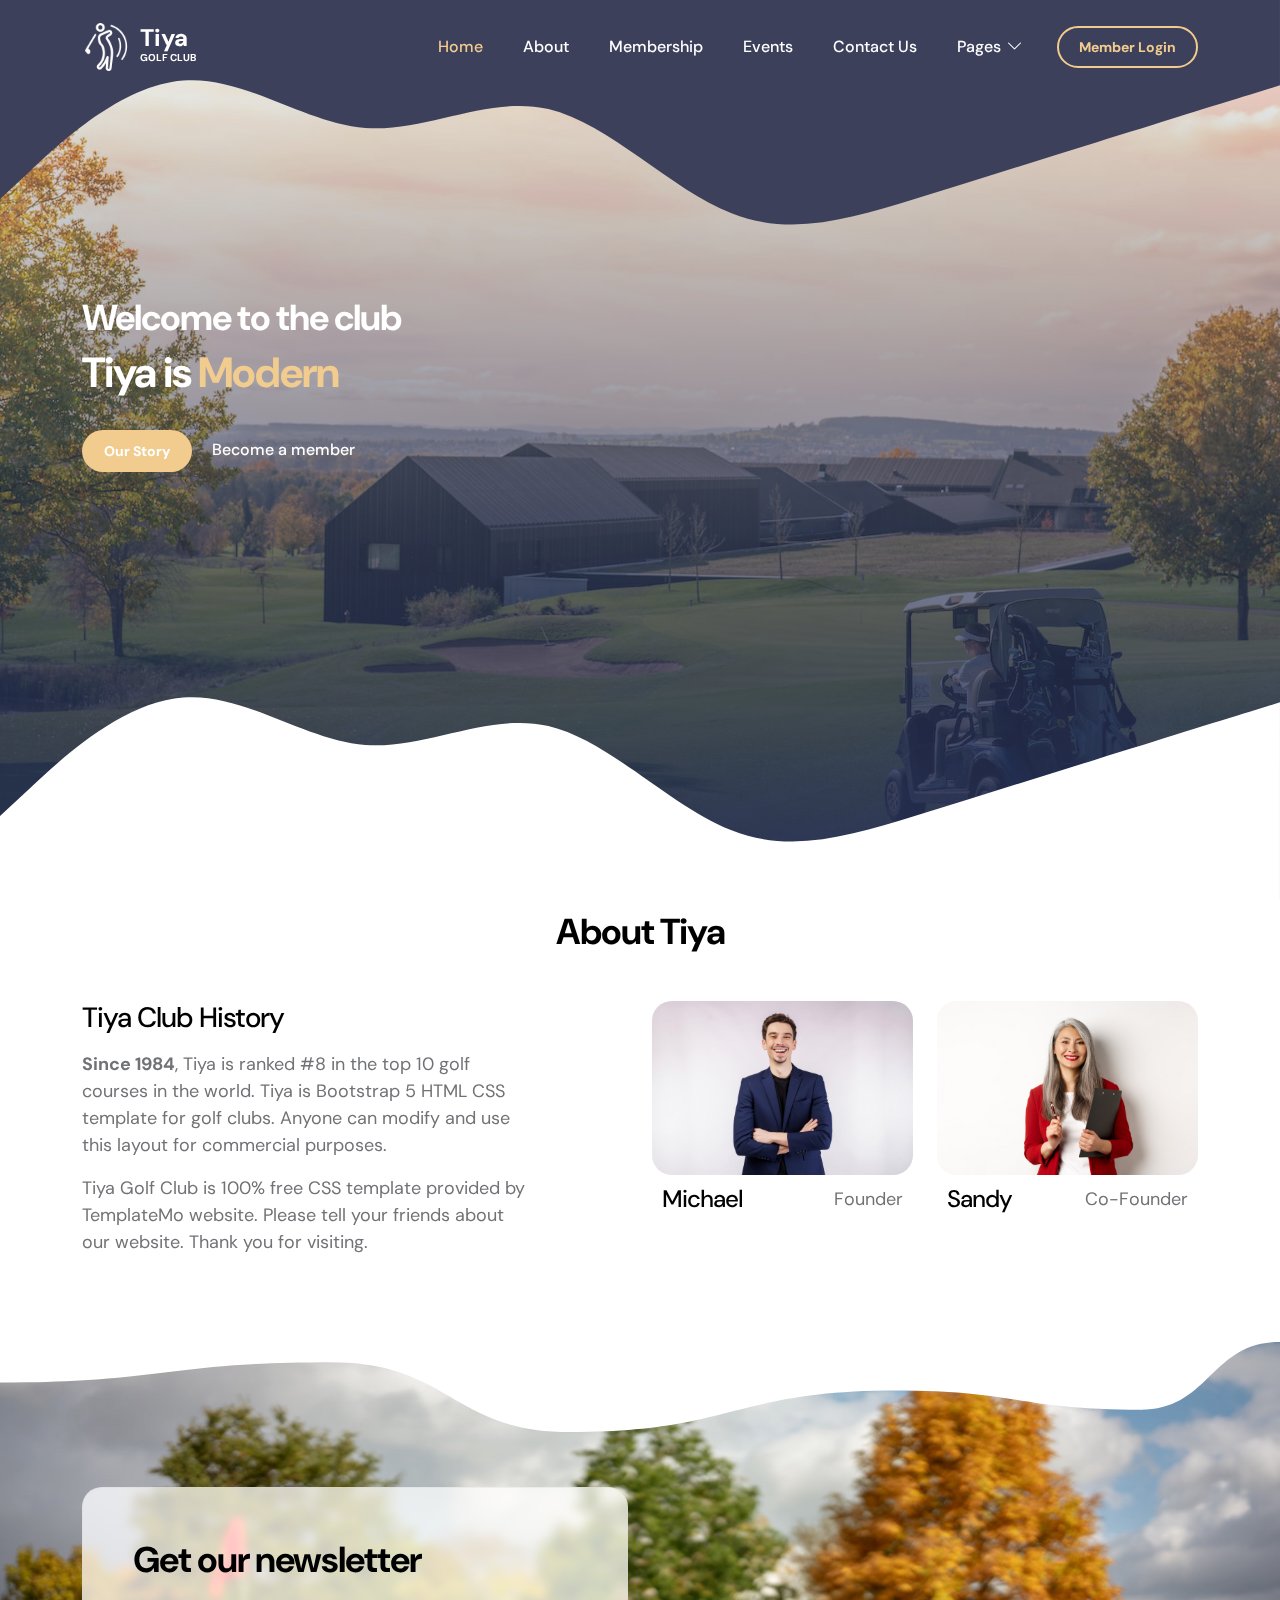
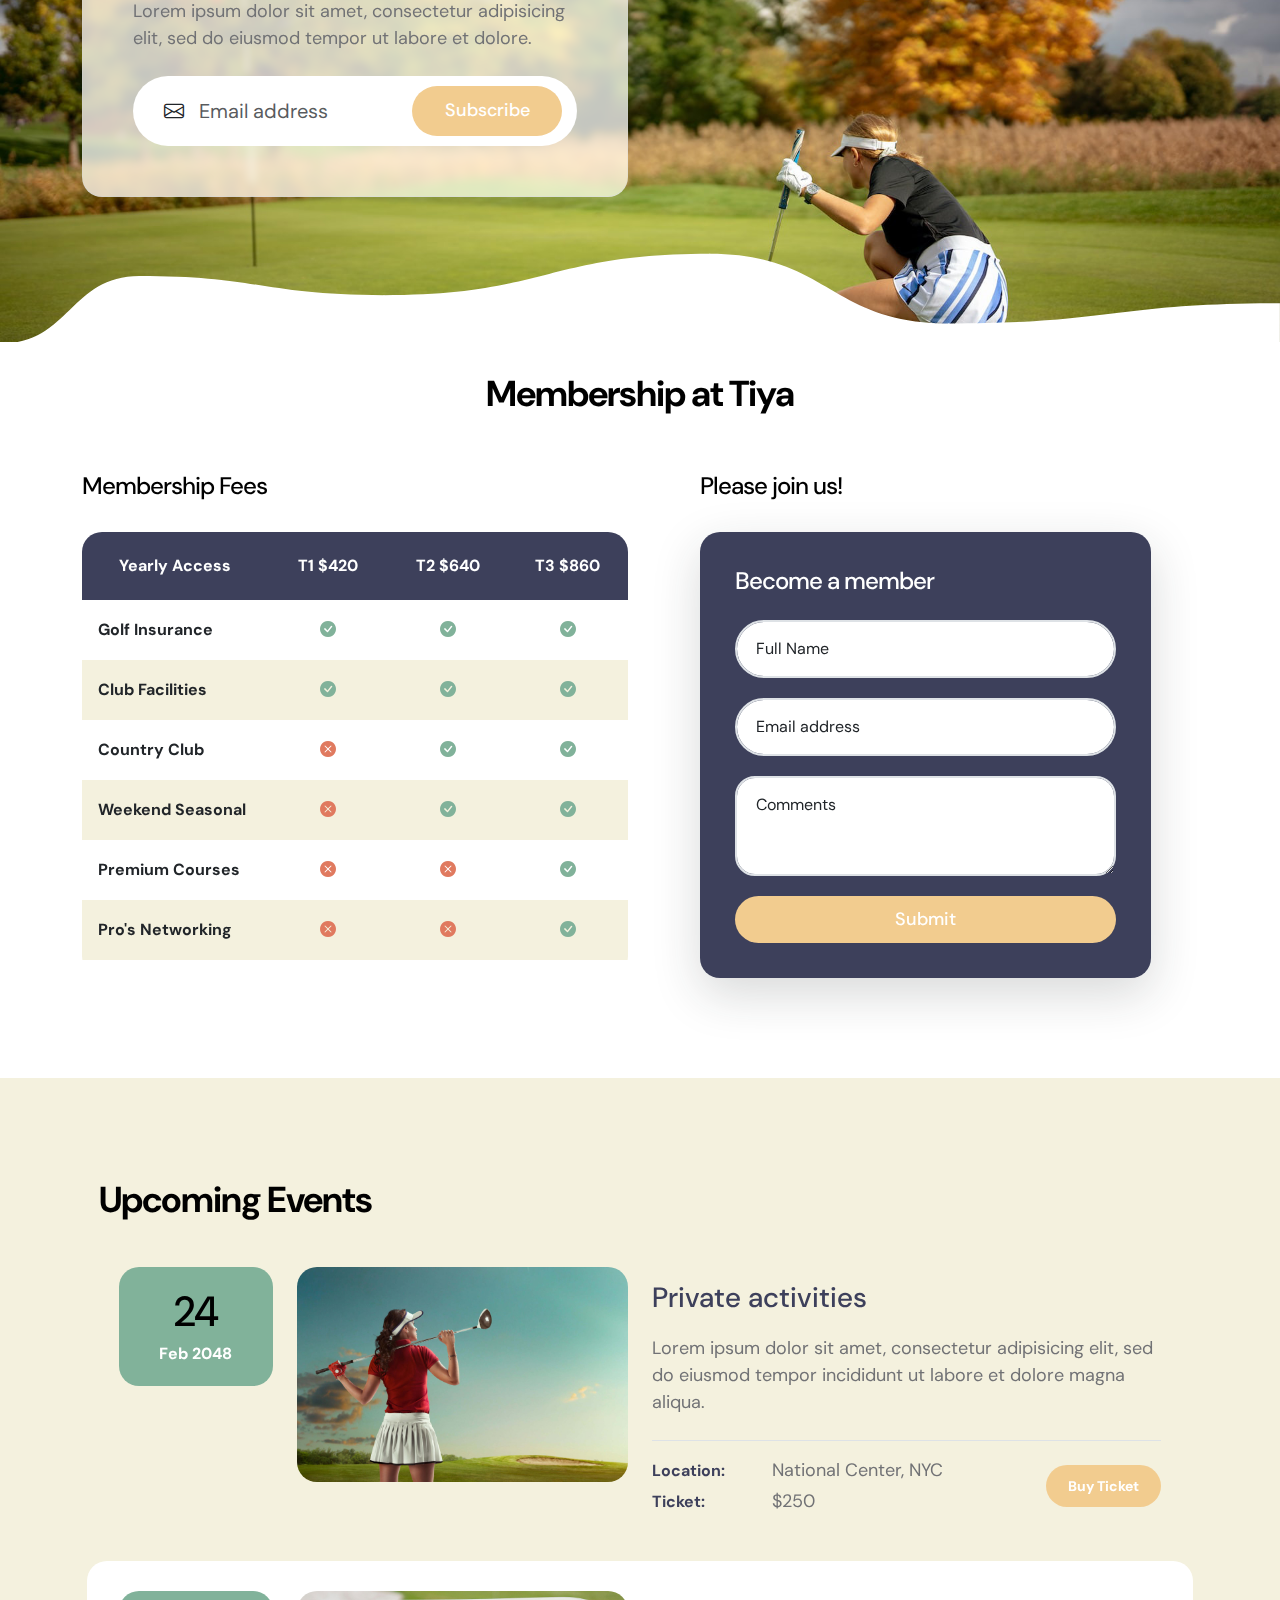
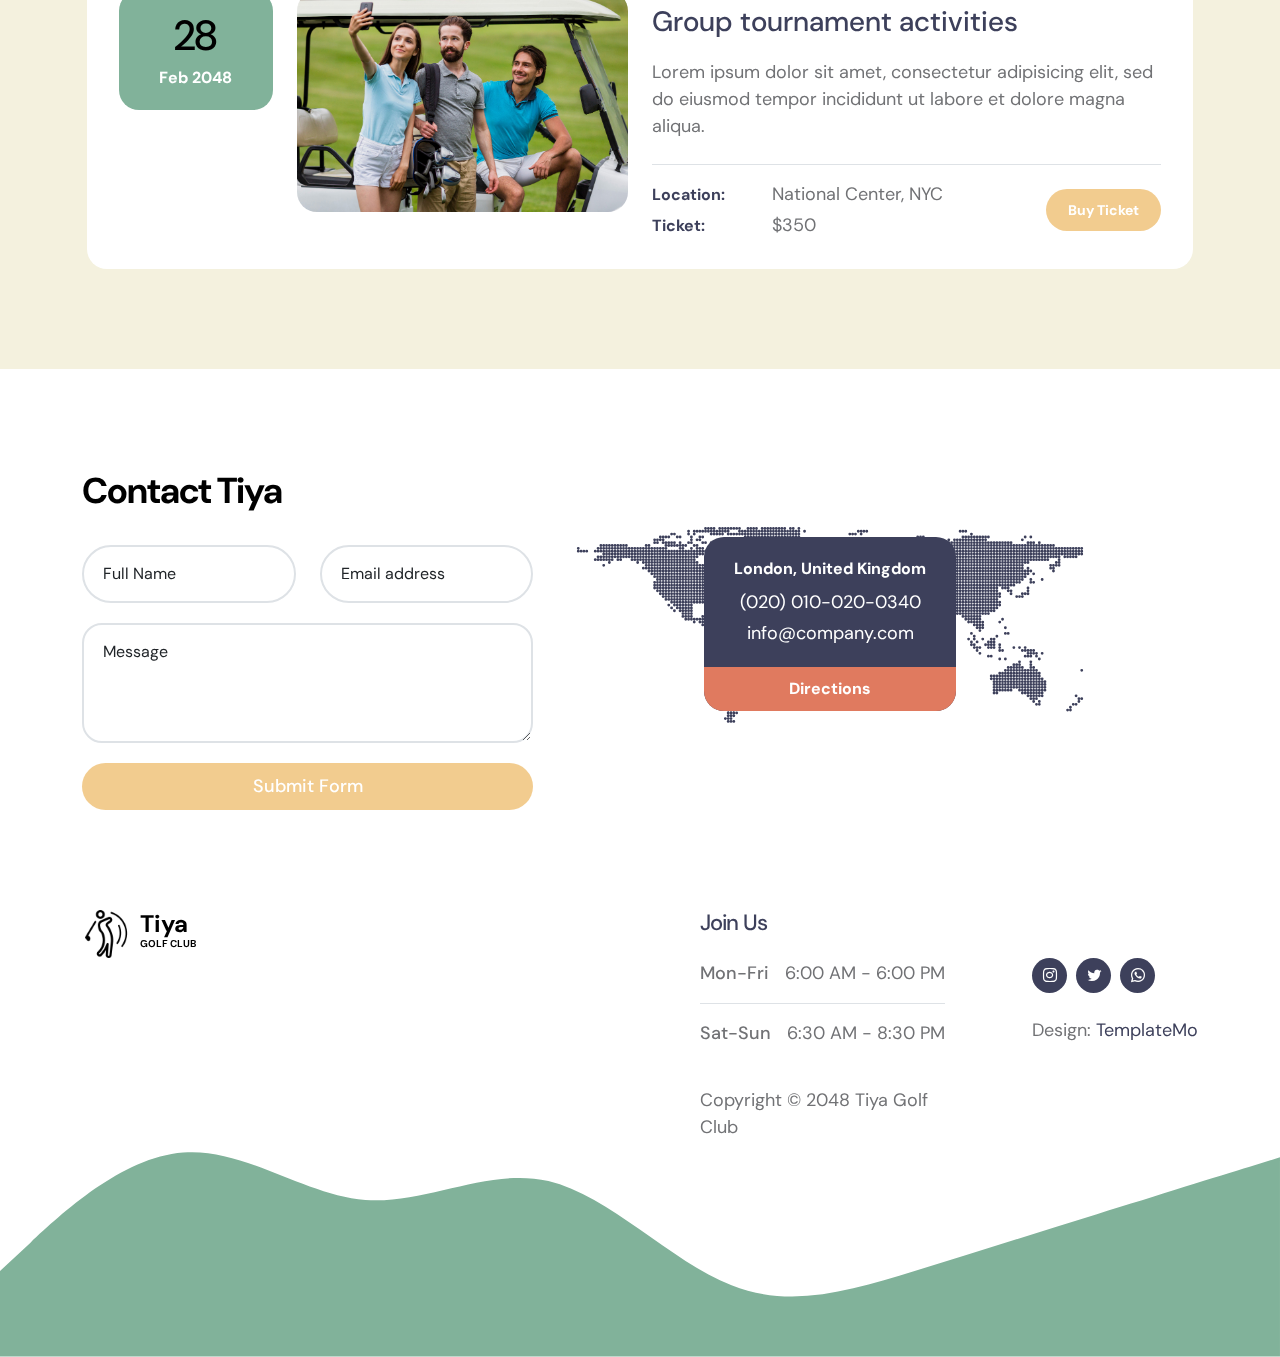
<file: template/index.html>
<!doctype html>
<html lang="en">
    <head>
        <meta charset="utf-8">
        <meta name="viewport" content="width=device-width, initial-scale=1">

        <meta name="description" content="">
        <meta name="author" content="">

        <title>Tiya Golf Club - Free HTML CSS Template</title>

        <!-- CSS FILES -->                
        <link rel="preconnect" href="https://fonts.googleapis.com">

        <link rel="preconnect" href="https://fonts.gstatic.com" crossorigin>

        <link href="https://fonts.googleapis.com/css2?family=DM+Sans:ital,wght@0,400;0,500;0,700;1,400&display=swap" rel="stylesheet">

        <link href="css/bootstrap.min.css" rel="stylesheet">

        <link href="css/bootstrap-icons.css" rel="stylesheet">

        <link href="css/templatemo-tiya-golf-club.css" rel="stylesheet">
        
<!--

TemplateMo 587 Tiya Golf Club

https://templatemo.com/tm-587-tiya-golf-club

-->
    </head>
    
    <body>

        <main>

            <nav class="navbar navbar-expand-lg">                
                <div class="container">
                    <a class="navbar-brand d-flex align-items-center" href="index.html">
                        <img src="images/logo.png" class="navbar-brand-image img-fluid" alt="Tiya Golf Club">
                        <span class="navbar-brand-text">
                            Tiya
                            <small>Golf Club</small>
                        </span>
                    </a>

                    <div class="d-lg-none ms-auto me-3">
                        <a class="btn custom-btn custom-border-btn" data-bs-toggle="offcanvas" href="#offcanvasExample" role="button" aria-controls="offcanvasExample">Member Login</a>
                    </div>
    
                    <button class="navbar-toggler" type="button" data-bs-toggle="collapse" data-bs-target="#navbarNav" aria-controls="navbarNav" aria-expanded="false" aria-label="Toggle navigation">
                        <span class="navbar-toggler-icon"></span>
                    </button>
    
                    <div class="collapse navbar-collapse" id="navbarNav">
                        <ul class="navbar-nav ms-lg-auto">
                            <li class="nav-item">
                                <a class="nav-link click-scroll" href="#section_1">Home</a>
                            </li>
    
                            <li class="nav-item">
                                <a class="nav-link click-scroll" href="#section_2">About</a>
                            </li>

                            <li class="nav-item">
                                <a class="nav-link click-scroll" href="#section_3">Membership</a>
                            </li>

                            <li class="nav-item">
                                <a class="nav-link click-scroll" href="#section_4">Events</a>
                            </li>

                            <li class="nav-item">
                                <a class="nav-link click-scroll" href="#section_5">Contact Us</a>
                            </li>

                            <li class="nav-item dropdown">
                                <a class="nav-link dropdown-toggle" href="#" id="navbarLightDropdownMenuLink" role="button" data-bs-toggle="dropdown" aria-expanded="false">Pages</a>

                                <ul class="dropdown-menu dropdown-menu-light" aria-labelledby="navbarLightDropdownMenuLink">
                                    <li><a class="dropdown-item" href="event-listing.html">Event Listing</a></li>

                                    <li><a class="dropdown-item" href="event-detail.html">Event Detail</a></li>
                                </ul>
                            </li>
                        </ul>

                        <div class="d-none d-lg-block ms-lg-3">
                            <a class="btn custom-btn custom-border-btn" data-bs-toggle="offcanvas" href="#offcanvasExample" role="button" aria-controls="offcanvasExample">Member Login</a>
                        </div>
                    </div>
                </div>
            </nav>

            <div class="offcanvas offcanvas-end" data-bs-scroll="true" tabindex="-1" id="offcanvasExample" aria-labelledby="offcanvasExampleLabel">                
                <div class="offcanvas-header">
                    <h5 class="offcanvas-title" id="offcanvasExampleLabel">Member Login</h5>
                    
                    <button type="button" class="btn-close" data-bs-dismiss="offcanvas" aria-label="Close"></button>
                </div>
                
                <div class="offcanvas-body d-flex flex-column">
                    <form class="custom-form member-login-form" action="#" method="post" role="form">

                        <div class="member-login-form-body">
                            <div class="mb-4">
                                <label class="form-label mb-2" for="member-login-number">Membership No.</label>

                                <input type="text" name="member-login-number" id="member-login-number" class="form-control" placeholder="11002560" required>
                            </div>

                            <div class="mb-4">
                                <label class="form-label mb-2" for="member-login-password">Password</label>

                                <input type="password" name="member-login-password" id="member-login-password" pattern="[0-9a-zA-Z]{4,10}" class="form-control" placeholder="Password" required="">
                            </div>

                            <div class="form-check mb-4">
                                <input class="form-check-input" type="checkbox" value="" id="flexCheckDefault">
                              
                                <label class="form-check-label" for="flexCheckDefault">
                                    Remember me
                                </label>
                            </div>

                            <div class="col-lg-5 col-md-7 col-8 mx-auto">
                                <button type="submit" class="form-control">Login</button>
                            </div>

                            <div class="text-center my-4">
                                <a href="#">Forgotten password?</a>
                            </div>
                        </div>
                    </form>

                    <div class="mt-auto mb-5">
                        <p>
                            <strong class="text-white me-3">Any Questions?</strong>

                            <a href="tel: 010-020-0340" class="contact-link">
                            	010-020-0340
                            </a>
                        </p>
                    </div>
                </div>

                <svg xmlns="http://www.w3.org/2000/svg" viewBox="0 0 1440 320"><path fill="#3D405B" fill-opacity="1" d="M0,224L34.3,192C68.6,160,137,96,206,90.7C274.3,85,343,139,411,144C480,149,549,107,617,122.7C685.7,139,754,213,823,240C891.4,267,960,245,1029,224C1097.1,203,1166,181,1234,160C1302.9,139,1371,117,1406,106.7L1440,96L1440,320L1405.7,320C1371.4,320,1303,320,1234,320C1165.7,320,1097,320,1029,320C960,320,891,320,823,320C754.3,320,686,320,617,320C548.6,320,480,320,411,320C342.9,320,274,320,206,320C137.1,320,69,320,34,320L0,320Z"></path></svg>
            </div>
            

            <section class="hero-section d-flex justify-content-center align-items-center" id="section_1">

                <div class="section-overlay"></div>

                <svg xmlns="http://www.w3.org/2000/svg" viewBox="0 0 1440 320"><path fill="#3D405B" fill-opacity="1" d="M0,224L34.3,192C68.6,160,137,96,206,90.7C274.3,85,343,139,411,144C480,149,549,107,617,122.7C685.7,139,754,213,823,240C891.4,267,960,245,1029,224C1097.1,203,1166,181,1234,160C1302.9,139,1371,117,1406,106.7L1440,96L1440,0L1405.7,0C1371.4,0,1303,0,1234,0C1165.7,0,1097,0,1029,0C960,0,891,0,823,0C754.3,0,686,0,617,0C548.6,0,480,0,411,0C342.9,0,274,0,206,0C137.1,0,69,0,34,0L0,0Z"></path></svg>

                <div class="container">
                    <div class="row">

                        <div class="col-lg-6 col-12 mb-5 mb-lg-0">
                            <h2 class="text-white">Welcome to the club</h2>

                            <h1 class="cd-headline rotate-1 text-white mb-4 pb-2">
                                <span>Tiya is</span>
                                <span class="cd-words-wrapper">
                                    <b class="is-visible">Modern</b>
                                    <b>Creative</b>
                                    <b>Lifestyle</b>
                                </span>
                            </h1>

                            <div class="custom-btn-group">
                                <a href="#section_2" class="btn custom-btn smoothscroll me-3">Our Story</a>

                                <a href="#section_3" class="link smoothscroll">Become a member</a>
                            </div>
                        </div>

                        <div class="col-lg-6 col-12">
                            <div class="ratio ratio-16x9">
                                <iframe width="560" height="315" src="https://www.youtube.com/embed/MGNgbNGOzh8" title="YouTube video player" frameborder="0" allow="accelerometer; autoplay; clipboard-write; encrypted-media; gyroscope; picture-in-picture; web-share" allowfullscreen></iframe>
                            </div>
                        </div>

                    </div>
                </div>

                <svg xmlns="http://www.w3.org/2000/svg" viewBox="0 0 1440 320"><path fill="#ffffff" fill-opacity="1" d="M0,224L34.3,192C68.6,160,137,96,206,90.7C274.3,85,343,139,411,144C480,149,549,107,617,122.7C685.7,139,754,213,823,240C891.4,267,960,245,1029,224C1097.1,203,1166,181,1234,160C1302.9,139,1371,117,1406,106.7L1440,96L1440,320L1405.7,320C1371.4,320,1303,320,1234,320C1165.7,320,1097,320,1029,320C960,320,891,320,823,320C754.3,320,686,320,617,320C548.6,320,480,320,411,320C342.9,320,274,320,206,320C137.1,320,69,320,34,320L0,320Z"></path></svg>
            </section>


            <section class="about-section section-padding" id="section_2">
                <div class="container">
                    <div class="row">

                        <div class="col-lg-12 col-12 text-center">
                            <h2 class="mb-lg-5 mb-4">About Tiya</h2>
                        </div>

                        <div class="col-lg-5 col-12 me-auto mb-4 mb-lg-0">
                            <h3 class="mb-3">Tiya Club History</h3>

                            <p><strong>Since 1984</strong>, Tiya is ranked #8 in the top 10 golf courses in the world. Tiya is Bootstrap 5 HTML CSS template for golf clubs. Anyone can modify and use this layout for commercial purposes.</p>

                            <p>Tiya Golf Club is 100% free CSS template provided by TemplateMo website. Please tell your friends about our website. Thank you for visiting.</p>
                        </div>

                        <div class="col-lg-3 col-md-6 col-12 mb-4 mb-lg-0 mb-md-0">
                            <div class="member-block">
                                <div class="member-block-image-wrap">
                                    <img src="images/members/portrait-young-handsome-businessman-wearing-suit-standing-with-crossed-arms-with-isolated-studio-white-background.jpg" class="member-block-image img-fluid" alt="">

                                    <ul class="social-icon">
                                        <li class="social-icon-item">
                                            <a href="#" class="social-icon-link bi-twitter"></a>
                                        </li>

                                        <li class="social-icon-item">
                                            <a href="#" class="social-icon-link bi-whatsapp"></a>
                                        </li>
                                    </ul>
                                </div>

                                <div class="member-block-info d-flex align-items-center">
                                    <h4>Michael</h4>

                                    <p class="ms-auto">Founder</p>
                                </div>
                            </div>
                        </div>

                        <div class="col-lg-3 col-md-6 col-12">
                            <div class="member-block">
                                <div class="member-block-image-wrap">
                                    <img src="images/members/successful-asian-lady-boss-red-blazer-holding-clipboard-with-documens-pen-working-looking-happy-white-background.jpg" class="member-block-image img-fluid" alt="">

                                    <ul class="social-icon">
                                        <li class="social-icon-item">
                                            <a href="#" class="social-icon-link bi-linkedin"></a>
                                        </li>
                                        <li class="social-icon-item">
                                            <a href="#" class="social-icon-link bi-twitter"></a>
                                        </li>
                                    </ul>
                                </div>

                                <div class="member-block-info d-flex align-items-center">
                                    <h4>Sandy</h4>

                                    <p class="ms-auto">Co-Founder</p>
                                </div>
                            </div>
                        </div>

                    </div>
                </div>
            </section>


            <section class="section-bg-image">
                <svg viewBox="0 0 1265 144" xmlns="http://www.w3.org/2000/svg" xmlns:xlink="http://www.w3.org/1999/xlink"><path fill="rgba(255, 255, 255, 1)" d="M 0 40 C 164 40 164 20 328 20 L 328 20 L 328 0 L 0 0 Z" stroke-width="0"></path> <path fill="rgba(255, 255, 255, 1)" d="M 327 20 C 445.5 20 445.5 89 564 89 L 564 89 L 564 0 L 327 0 Z" stroke-width="0"></path> <path fill="rgba(255, 255, 255, 1)" d="M 563 89 C 724.5 89 724.5 48 886 48 L 886 48 L 886 0 L 563 0 Z" stroke-width="0"></path><path fill="rgba(255, 255, 255, 1)" d="M 885 48 C 1006.5 48 1006.5 67 1128 67 L 1128 67 L 1128 0 L 885 0 Z" stroke-width="0"></path><path fill="rgba(255, 255, 255, 1)" d="M 1127 67 C 1196 67 1196 0 1265 0 L 1265 0 L 1265 0 L 1127 0 Z" stroke-width="0"></path></svg>

                <div class="container">
                    <div class="row">

                        <div class="col-lg-6 col-12">
                            <div class="section-bg-image-block">
                                <h2 class="mb-lg-3">Get our newsletter</h2>

                                <p>Lorem ipsum dolor sit amet, consectetur adipisicing elit, sed do eiusmod tempor ut labore et dolore.</p>

                                <form action="#" method="get" class="custom-form mt-lg-4 mt-2" role="form">
                                    <div class="input-group input-group-lg">
                                        <span class="input-group-text bi-envelope" id="basic-addon1"></span>

                                        <input type="email" name="email" id="email" pattern="[^ @]*@[^ @]*" class="form-control" placeholder="Email address" required="">

                                        <button type="submit" class="form-control">Subscribe</button>
                                    </div>
                                </form>
                            </div>
                        </div>

                    </div>
                </div>

                <svg viewBox="0 0 1265 144" xmlns="http://www.w3.org/2000/svg" xmlns:xlink="http://www.w3.org/1999/xlink"><path fill="rgba(255, 255, 255, 1)" d="M 0 40 C 164 40 164 20 328 20 L 328 20 L 328 0 L 0 0 Z" stroke-width="0"></path> <path fill="rgba(255, 255, 255, 1)" d="M 327 20 C 445.5 20 445.5 89 564 89 L 564 89 L 564 0 L 327 0 Z" stroke-width="0"></path> <path fill="rgba(255, 255, 255, 1)" d="M 563 89 C 724.5 89 724.5 48 886 48 L 886 48 L 886 0 L 563 0 Z" stroke-width="0"></path><path fill="rgba(255, 255, 255, 1)" d="M 885 48 C 1006.5 48 1006.5 67 1128 67 L 1128 67 L 1128 0 L 885 0 Z" stroke-width="0"></path><path fill="rgba(255, 255, 255, 1)" d="M 1127 67 C 1196 67 1196 0 1265 0 L 1265 0 L 1265 0 L 1127 0 Z" stroke-width="0"></path></svg>
            </section>


            <section class="membership-section section-padding" id="section_3">
                <div class="container">
                    <div class="row">

                        <div class="col-lg-12 col-12 text-center mx-auto mb-lg-5 mb-4">
                            <h2><span>Membership</span> at Tiya</h2>
                        </div>

                        <div class="col-lg-6 col-12 mb-3 mb-lg-0">
                            <h4 class="mb-4 pb-lg-2">Membership Fees</h4>

                            <div class="table-responsive">
                                <table class="table text-center">
                                    <thead>
                                        <tr>
                                            <th style="width: 34%;">Yearly Access</th>
                                            
                                            <th style="width: 22%;">T1 $420</th>
                                            
                                            <th style="width: 22%;">T2 $640</th>
                                            
                                            <th style="width: 22%;">T3 $860</th>
                                        </tr>
                                    </thead>

                                    <tbody>
                                        <tr>
                                            <th scope="row" class="text-start">Golf Insurance</th>
                                            
                                            <td>
                                                <i class="bi-check-circle-fill"></i>
                                            </td>
                                            
                                            <td>
                                                <i class="bi-check-circle-fill"></i>
                                            </td>
                                            
                                            <td>
                                                <i class="bi-check-circle-fill"></i>
                                            </td>
                                        </tr>

                                        <tr>
                                            <th scope="row" class="text-start">Club Facilities</th>

                                            <td>
                                                <i class="bi-check-circle-fill"></i>
                                            </td>

                                            <td>
                                                <i class="bi-check-circle-fill"></i>
                                            </td>

                                            <td>
                                                <i class="bi-check-circle-fill"></i>
                                            </td>
                                        </tr>

                                        <tr>
                                            <th scope="row" class="text-start">Country Club</th>

                                            <td>
                                                <i class="bi-x-circle-fill"></i>
                                            </td>

                                            <td>
                                                <i class="bi-check-circle-fill"></i>
                                            </td>

                                            <td>
                                                <i class="bi-check-circle-fill"></i>
                                            </td>
                                        </tr>

                                        <tr>
                                            <th scope="row" class="text-start">Weekend Seasonal</th>

                                            <td>
                                                <i class="bi-x-circle-fill"></i>
                                            </td>

                                            <td>
                                                <i class="bi-check-circle-fill"></i>
                                            </td>

                                            <td>
                                                <i class="bi-check-circle-fill"></i>
                                            </td>
                                        </tr>

                                        <tr>
                                            <th scope="row" class="text-start">Premium Courses</th>

                                            <td>
                                                <i class="bi-x-circle-fill"></i>
                                            </td>

                                            <td>
                                                <i class="bi-x-circle-fill"></i>
                                            </td>

                                            <td>
                                                <i class="bi-check-circle-fill"></i>
                                            </td>
                                        </tr>
                                        
                                        <tr>
                                            <th scope="row" class="text-start">Pro's Networking</th>

                                            <td>
                                                <i class="bi-x-circle-fill"></i>
                                            </td>

                                            <td>
                                                <i class="bi-x-circle-fill"></i>
                                            </td>

                                            <td>
                                                <i class="bi-check-circle-fill"></i>
                                            </td>
                                        </tr>
                                        
                                    </tbody>
                                </table>
                            </div>
                        </div>

                        <div class="col-lg-5 col-12 mx-auto">
                        <h4 class="mb-4 pb-lg-2">Please join us!</h4>
                            <form action="#" method="post" class="custom-form membership-form shadow-lg" role="form">
                                <h4 class="text-white mb-4">Become a member</h4>

                                    <div class="form-floating">
                                        <input type="text" name="full-name" id="full-name" class="form-control" placeholder="Full Name" required="">
                                        
                                        <label for="floatingInput">Full Name</label>
                                    </div>

                                    <div class="form-floating">
                                        <input type="email" name="email" id="email" pattern="[^ @]*@[^ @]*" class="form-control" placeholder="Email address" required="">
                                        
                                        <label for="floatingInput">Email address</label>
                                    </div>

                                    <div class="form-floating">
                                        <textarea class="form-control" id="message" name="message" placeholder="Describe message here"></textarea>
                                        
                                        <label for="floatingTextarea"> Comments</label>
                                    </div>

                                    <button type="submit" class="form-control">Submit</button>
                                </div>
                            </form>
                        </div>

                    </div>
                </div>
            </section>


            <section class="events-section section-bg section-padding" id="section_4">
                <div class="container">
                    <div class="row">

                        <div class="col-lg-12 col-12">
                            <h2 class="mb-lg-3">Upcoming Events</h2>
                        </div>

                        <div class="row custom-block mb-3">
                            <div class="col-lg-2 col-md-4 col-12 order-2 order-md-0 order-lg-0">
                                <div class="custom-block-date-wrap d-flex d-lg-block d-md-block align-items-center mt-3 mt-lg-0 mt-md-0">
                                    <h6 class="custom-block-date mb-lg-1 mb-0 me-3 me-lg-0 me-md-0">24</h6>
                                    
                                    <strong class="text-white">Feb 2048</strong>
                                </div>
                            </div>

                            <div class="col-lg-4 col-md-8 col-12 order-1 order-lg-0">
                                <div class="custom-block-image-wrap">
                                    <a href="event-detail.html">
                                        <img src="images/professional-golf-player.jpg" class="custom-block-image img-fluid" alt="">

                                        <i class="custom-block-icon bi-link"></i>
                                    </a>
                                </div>
                            </div>

                            <div class="col-lg-6 col-12 order-3 order-lg-0">
                                <div class="custom-block-info mt-2 mt-lg-0">
                                    <a href="event-detail.html" class="events-title mb-3">Private activities</a>

                                    <p class="mb-0">Lorem ipsum dolor sit amet, consectetur adipisicing elit, sed do eiusmod tempor incididunt ut labore et dolore magna aliqua.</p>

                                    <div class="d-flex flex-wrap border-top mt-4 pt-3">

                                        <div class="mb-4 mb-lg-0">
                                            <div class="d-flex flex-wrap align-items-center mb-1">
                                                <span class="custom-block-span">Location:</span>

                                                <p class="mb-0">National Center, NYC</p>
                                            </div>

                                            <div class="d-flex flex-wrap align-items-center">
                                                <span class="custom-block-span">Ticket:</span>

                                                <p class="mb-0">$250</p>
                                            </div>
                                        </div>

                                        <div class="d-flex align-items-center ms-lg-auto">
                                            <a href="event-detail.html" class="btn custom-btn">Buy Ticket</a>
                                        </div>
                                    </div>
                                </div>
                            </div>
                        </div>

                        <div class="row custom-block custom-block-bg">
                            <div class="col-lg-2 col-md-4 col-12 order-2 order-md-0 order-lg-0">
                                <div class="custom-block-date-wrap d-flex d-lg-block d-md-block align-items-center mt-3 mt-lg-0 mt-md-0">
                                    <h6 class="custom-block-date mb-lg-1 mb-0 me-3 me-lg-0 me-md-0">28</h6>
                                    
                                    <strong class="text-white">Feb 2048</strong>
                                </div>
                            </div>

                            <div class="col-lg-4 col-md-8 col-12 order-1 order-lg-0">
                                <div class="custom-block-image-wrap">
                                    <a href="event-detail.html">
                                        <img src="images/girl-taking-selfie-with-friends-golf-field.jpg" class="custom-block-image img-fluid" alt="">

                                        <i class="custom-block-icon bi-link"></i>
                                    </a>
                                </div>
                            </div>

                            <div class="col-lg-6 col-12 order-3 order-lg-0">
                                <div class="custom-block-info mt-2 mt-lg-0">
                                    <a href="event-detail.html" class="events-title mb-3">Group tournament activities</a>

                                    <p class="mb-0">Lorem ipsum dolor sit amet, consectetur adipisicing elit, sed do eiusmod tempor incididunt ut labore et dolore magna aliqua.</p>

                                    <div class="d-flex flex-wrap border-top mt-4 pt-3">

                                        <div class="mb-4 mb-lg-0">
                                            <div class="d-flex flex-wrap align-items-center mb-1">
                                                <span class="custom-block-span">Location:</span>

                                                <p class="mb-0">National Center, NYC</p>
                                            </div>

                                            <div class="d-flex flex-wrap align-items-center">
                                                <span class="custom-block-span">Ticket:</span>

                                                <p class="mb-0">$350</p>
                                            </div>
                                        </div>

                                        <div class="d-flex align-items-center ms-lg-auto">
                                            <a href="event-detail.html" class="btn custom-btn">Buy Ticket</a>
                                        </div>
                                    </div>
                                </div>
                            </div>
                        </div>

                    </div>
                </div>
            </section>


            <section class="contact-section section-padding" id="section_5">
                <div class="container">
                    <div class="row">

                        <div class="col-lg-5 col-12">
                            <form action="#" method="post" class="custom-form contact-form" role="form">
                                <h2 class="mb-4 pb-2">Contact Tiya</h2>

                                <div class="row">
                                    <div class="col-lg-6 col-md-6 col-12">
                                        <div class="form-floating">
                                            <input type="text" name="full-name" id="full-name" class="form-control" placeholder="Full Name" required="">
                                            
                                            <label for="floatingInput">Full Name</label>
                                        </div>
                                    </div>

                                    <div class="col-lg-6 col-md-6 col-12"> 
                                        <div class="form-floating">
                                            <input type="email" name="email" id="email" pattern="[^ @]*@[^ @]*" class="form-control" placeholder="Email address" required="">
                                            
                                            <label for="floatingInput">Email address</label>
                                        </div>
                                    </div>

                                    <div class="col-lg-12 col-12">
                                        <div class="form-floating">
                                            <textarea class="form-control" id="message" name="message" placeholder="Describe message here"></textarea>
                                            
                                            <label for="floatingTextarea">Message</label>
                                        </div>

                                        <button type="submit" class="form-control">Submit Form</button>
                                    </div>
                                </div>
                            </form>
                        </div>

                        <div class="col-lg-6 col-12">
                            <div class="contact-info mt-5">
                                <div class="contact-info-item">
                                    <div class="contact-info-body">
                                        <strong>London, United Kingdom</strong>

                                        <p class="mt-2 mb-1">
                                            <a href="tel: 010-020-0340" class="contact-link">
                                                (020) 
                                                010-020-0340
                                            </a>
                                        </p>

                                        <p class="mb-0">
                                            <a href="mailto:info@company.com" class="contact-link">
                                                info@company.com
                                            </a>
                                        </p>
                                    </div>

                                    <div class="contact-info-footer">
                                        <a href="#">Directions</a>
                                    </div>
                                </div>

                                <img src="images/WorldMap.svg" class="img-fluid" alt="">
                            </div>
                        </div>

                    </div>
                </div>
            </section>
        </main>

        <footer class="site-footer">
            <div class="container">
                <div class="row">

                    <div class="col-lg-6 col-12 me-auto mb-5 mb-lg-0">
                        <a class="navbar-brand d-flex align-items-center" href="index.html">
                            <img src="images/logo.png" class="navbar-brand-image img-fluid" alt="">
                            <span class="navbar-brand-text">
                                Tiya
                                <small>Golf Club</small>
                            </span>
                        </a>
                    </div>

                    <div class="col-lg-3 col-12">
                        <h5 class="site-footer-title mb-4">Join Us</h5>

                        <p class="d-flex border-bottom pb-3 mb-3 me-lg-3">
                            <span>Mon-Fri</span>
                            6:00 AM - 6:00 PM
                        </p>

                        <p class="d-flex me-lg-3">
                            <span>Sat-Sun</span>
                            6:30 AM - 8:30 PM
                        </p>
                        <br>
                        <p class="copyright-text">Copyright © 2048 Tiya Golf Club</p>
                    </div>

                        <div class="col-lg-2 col-12 ms-auto">
                            <ul class="social-icon mt-lg-5 mt-3 mb-4">
                                <li class="social-icon-item">
                                    <a href="#" class="social-icon-link bi-instagram"></a>
                                </li>

                                <li class="social-icon-item">
                                    <a href="#" class="social-icon-link bi-twitter"></a>
                                </li>

                                <li class="social-icon-item">
                                    <a href="#" class="social-icon-link bi-whatsapp"></a>
                                </li>
                            </ul>
                            <p class="copyright-text">Design: <a rel="nofollow" href="https://templatemo.com" target="_blank">TemplateMo</a></p>
                            
                        </div>

                </div>
            </div>

            <svg xmlns="http://www.w3.org/2000/svg" viewBox="0 0 1440 320"><path fill="#81B29A" fill-opacity="1" d="M0,224L34.3,192C68.6,160,137,96,206,90.7C274.3,85,343,139,411,144C480,149,549,107,617,122.7C685.7,139,754,213,823,240C891.4,267,960,245,1029,224C1097.1,203,1166,181,1234,160C1302.9,139,1371,117,1406,106.7L1440,96L1440,320L1405.7,320C1371.4,320,1303,320,1234,320C1165.7,320,1097,320,1029,320C960,320,891,320,823,320C754.3,320,686,320,617,320C548.6,320,480,320,411,320C342.9,320,274,320,206,320C137.1,320,69,320,34,320L0,320Z"></path></svg>
        </footer>


        <!-- JAVASCRIPT FILES -->
        <script src="js/jquery.min.js"></script>
        <script src="js/bootstrap.bundle.min.js"></script>
        <script src="js/jquery.sticky.js"></script>
        <script src="js/click-scroll.js"></script>
        <script src="js/animated-headline.js"></script>
        <script src="js/modernizr.js"></script>
        <script src="js/custom.js"></script>

    </body>
</html>
</file>
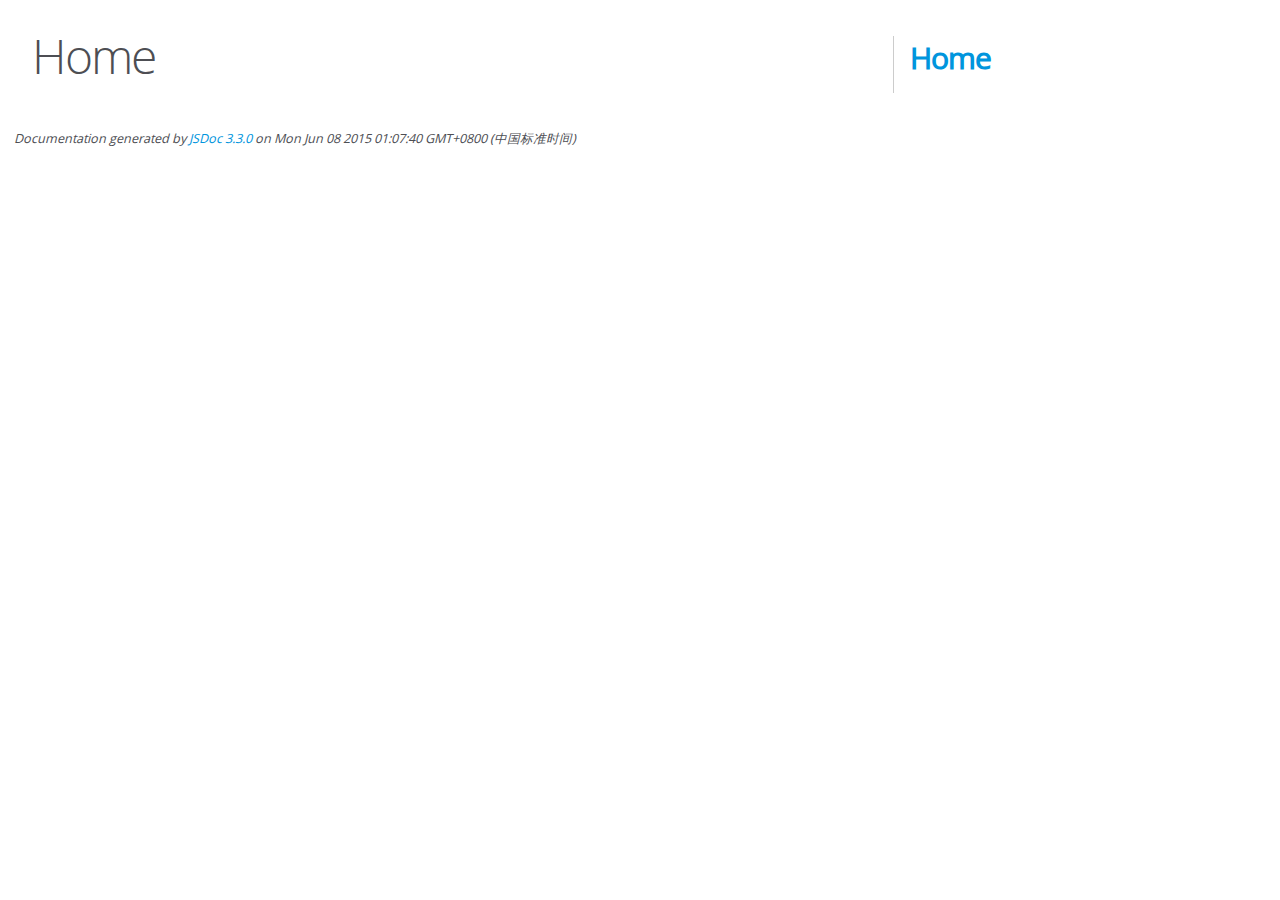
<file: editor.md-master/docs/index.html>
<!DOCTYPE html>
<html lang="en">
<head>
    <meta charset="utf-8">
    <title>JSDoc: Home</title>

    <script src="scripts/prettify/prettify.js"> </script>
    <script src="scripts/prettify/lang-css.js"> </script>
    <!--[if lt IE 9]>
      <script src="//html5shiv.googlecode.com/svn/trunk/html5.js"></script>
    <![endif]-->
    <link type="text/css" rel="stylesheet" href="styles/prettify-tomorrow.css">
    <link type="text/css" rel="stylesheet" href="styles/jsdoc-default.css">
</head>

<body>

<div id="main">

    <h1 class="page-title">Home</h1>

    



    


    <h3> </h3>










    









</div>

<nav>
    <h2><a href="index.html">Home</a></h2>
</nav>

<br class="clear">

<footer>
    Documentation generated by <a href="https://github.com/jsdoc3/jsdoc">JSDoc 3.3.0</a> on Mon Jun 08 2015 01:07:40 GMT+0800 (中国标准时间)
</footer>

<script> prettyPrint(); </script>
<script src="scripts/linenumber.js"> </script>
</body>
</html>
</file>
<file: template/css/templatemo-tiya-golf-club.css>
/*

TemplateMo 587 Tiya Golf Club

https://templatemo.com/tm-587-tiya-golf-club

*/


/*---------------------------------------
  CUSTOM PROPERTIES ( VARIABLES )             
-----------------------------------------*/
:root {
  --white-color:                  #ffffff;
  --primary-color:                #81B29A;
  --secondary-color:              #3D405B;
  --section-bg-color:             #F4F1DE;
  --custom-btn-bg-color:          #F2CC8F;
  --custom-btn-bg-hover-color:    #E07A5F;
  --dark-color:                   #000000;
  --p-color:                      #717275;
  --link-hover-color:             #F2CC8F;

  --body-font-family:             'DM Sans', sans-serif;

  --h1-font-size:                 42px;
  --h2-font-size:                 36px;
  --h3-font-size:                 28px;
  --h4-font-size:                 24px;
  --h5-font-size:                 22px;
  --h6-font-size:                 20px;
  --p-font-size:                  18px;
  --menu-font-size:               16px;
  --btn-font-size:                14px;

  --border-radius-large:          100px;
  --border-radius-medium:         20px;
  --border-radius-small:          10px;

  --font-weight-normal:           400;
  --font-weight-medium:           500;
  --font-weight-bold:             700;
}

body {
  background-color: var(--white-color);
  font-family: var(--body-font-family); 
}


/*---------------------------------------
  TYPOGRAPHY               
-----------------------------------------*/

h2,
h3,
h4,
h5,
h6 {
  color: var(--dark-color);
}

h1,
h2,
h3,
h4,
h5,
h6 {
  font-weight: var(--font-weight-medium);
  letter-spacing: -1px;
}

h1 {
  font-size: var(--h1-font-size);
  font-weight: var(--font-weight-bold);
}

h2 {
  font-size: var(--h2-font-size);
  font-weight: var(--font-weight-bold);
}

h3 {
  font-size: var(--h3-font-size);
}

h4 {
  font-size: var(--h4-font-size);
}

h5 {
  font-size: var(--h5-font-size);
}

h6 {
  font-size: var(--h6-font-size);
}

p {
  color: var(--p-color);
  font-size: var(--p-font-size);
  font-weight: var(--font-weight-normal);
}

ul li {
  color: var(--p-color);
  font-size: var(--p-font-size);
  font-weight: var(--font-weight-normal);
}

a, 
button {
  touch-action: manipulation;
  transition: all 0.3s;
}

a {
  display: inline-block;
  color: var(--secondary-color);
  text-decoration: none;
}

a:hover {
  color: var(--link-hover-color);
}

b,
strong {
  font-weight: var(--font-weight-bold);
}


/*---------------------------------------
  SECTION               
-----------------------------------------*/
.section-bg {
  background-color: var(--section-bg-color);
}

.section-padding {
  padding-top: 100px;
  padding-bottom: 100px;
}

.section-overlay {
  content: "";
  background: rgba(0, 0, 0, 0) linear-gradient(rgba(39, 48, 83, 0.01) 0%, rgb(39, 48, 83) 100%) repeat scroll 0% 0%;
  position: absolute;
  top: 0;
  right: 0;
  bottom: 0;
  left: 0;
}

::selection {
  background-color: var(--primary-color);
  color: var(--white-color);
}


/*---------------------------------------
  ANIMATED HEADLINE               
-----------------------------------------*/
.cd-words-wrapper {
  display: inline-block;
  position: relative;
  text-align: left;
}

.cd-words-wrapper b {
  color: var(--link-hover-color);
  display: inline-block;
  position: absolute;
  white-space: nowrap;
  left: 0;
  top: 0;
}

.cd-words-wrapper b.is-visible {
  position: relative;
}

.no-js .cd-words-wrapper b {
  opacity: 0;
}

.no-js .cd-words-wrapper b.is-visible {
  opacity: 1;
}

.cd-headline.rotate-1 .cd-words-wrapper {
  -webkit-perspective: 300px;
  -moz-perspective: 300px;
  perspective: 300px;
}
.cd-headline.rotate-1 b {
  opacity: 0;
  -webkit-transform-origin: 50% 100%;
  -moz-transform-origin: 50% 100%;
  -ms-transform-origin: 50% 100%;
  -o-transform-origin: 50% 100%;
  transform-origin: 50% 100%;
  -webkit-transform: rotateX(180deg);
  -moz-transform: rotateX(180deg);
  -ms-transform: rotateX(180deg);
  -o-transform: rotateX(180deg);
  transform: rotateX(180deg);
}
.cd-headline.rotate-1 b.is-visible {
  opacity: 1;
  -webkit-transform: rotateX(0deg);
  -moz-transform: rotateX(0deg);
  -ms-transform: rotateX(0deg);
  -o-transform: rotateX(0deg);
  transform: rotateX(0deg);
  -webkit-animation: cd-rotate-1-in 1.2s;
  -moz-animation: cd-rotate-1-in 1.2s;
  animation: cd-rotate-1-in 1.2s;
}
.cd-headline.rotate-1 b.is-hidden {
  -webkit-transform: rotateX(180deg);
  -moz-transform: rotateX(180deg);
  -ms-transform: rotateX(180deg);
  -o-transform: rotateX(180deg);
  transform: rotateX(180deg);
  -webkit-animation: cd-rotate-1-out 1.2s;
  -moz-animation: cd-rotate-1-out 1.2s;
  animation: cd-rotate-1-out 1.2s;
}

@-webkit-keyframes cd-rotate-1-in {
  0% {
    -webkit-transform: rotateX(180deg);
    opacity: 0;
  }
  35% {
    -webkit-transform: rotateX(120deg);
    opacity: 0;
  }
  65% {
    opacity: 0;
  }
  100% {
    -webkit-transform: rotateX(360deg);
    opacity: 1;
  }
}
@-moz-keyframes cd-rotate-1-in {
  0% {
    -moz-transform: rotateX(180deg);
    opacity: 0;
  }
  35% {
    -moz-transform: rotateX(120deg);
    opacity: 0;
  }
  65% {
    opacity: 0;
  }
  100% {
    -moz-transform: rotateX(360deg);
    opacity: 1;
  }
}
@keyframes cd-rotate-1-in {
  0% {
    -webkit-transform: rotateX(180deg);
    -moz-transform: rotateX(180deg);
    -ms-transform: rotateX(180deg);
    -o-transform: rotateX(180deg);
    transform: rotateX(180deg);
    opacity: 0;
  }
  35% {
    -webkit-transform: rotateX(120deg);
    -moz-transform: rotateX(120deg);
    -ms-transform: rotateX(120deg);
    -o-transform: rotateX(120deg);
    transform: rotateX(120deg);
    opacity: 0;
  }
  65% {
    opacity: 0;
  }
  100% {
    -webkit-transform: rotateX(360deg);
    -moz-transform: rotateX(360deg);
    -ms-transform: rotateX(360deg);
    -o-transform: rotateX(360deg);
    transform: rotateX(360deg);
    opacity: 1;
  }
}
@-webkit-keyframes cd-rotate-1-out {
  0% {
    -webkit-transform: rotateX(0deg);
    opacity: 1;
  }
  35% {
    -webkit-transform: rotateX(-40deg);
    opacity: 1;
  }
  65% {
    opacity: 0;
  }
  100% {
    -webkit-transform: rotateX(180deg);
    opacity: 0;
  }
}
@-moz-keyframes cd-rotate-1-out {
  0% {
    -moz-transform: rotateX(0deg);
    opacity: 1;
  }
  35% {
    -moz-transform: rotateX(-40deg);
    opacity: 1;
  }
  65% {
    opacity: 0;
  }
  100% {
    -moz-transform: rotateX(180deg);
    opacity: 0;
  }
}
@keyframes cd-rotate-1-out {
  0% {
    -webkit-transform: rotateX(0deg);
    -moz-transform: rotateX(0deg);
    -ms-transform: rotateX(0deg);
    -o-transform: rotateX(0deg);
    transform: rotateX(0deg);
    opacity: 1;
  }
  35% {
    -webkit-transform: rotateX(-40deg);
    -moz-transform: rotateX(-40deg);
    -ms-transform: rotateX(-40deg);
    -o-transform: rotateX(-40deg);
    transform: rotateX(-40deg);
    opacity: 1;
  }
  65% {
    opacity: 0;
  }
  100% {
    -webkit-transform: rotateX(180deg);
    -moz-transform: rotateX(180deg);
    -ms-transform: rotateX(180deg);
    -o-transform: rotateX(180deg);
    transform: rotateX(180deg);
    opacity: 0;
  }
}


/*---------------------------------------
  CUSTOM BUTTON               
-----------------------------------------*/
.custom-btn {
  background: var(--custom-btn-bg-color);
  border: 2px solid transparent;
  border-radius: var(--border-radius-large);
  color: var(--white-color);
  font-size: var(--btn-font-size);
  font-weight: var(--font-weight-bold);
  line-height: normal;
  transition: all 0.3s;
  padding: 10px 20px;
}

.custom-btn:hover {
  background: var(--custom-btn-bg-hover-color);
  color: var(--white-color);
}

.custom-border-btn {
  background: transparent;
  border: 2px solid var(--custom-btn-bg-color);
  color: var(--custom-btn-bg-color);
}

.custom-border-btn:hover {
  background: var(--custom-btn-bg-color);
  border-color: transparent;
  color: var(--white-color);
}

.custom-btn-bg-white {
  border-color: var(--white-color);
  color: var(--white-color);
}

.custom-btn-group .link {
  color: var(--white-color);
  font-weight: var(--font-weight-medium);
}

.custom-btn-group .link:hover {
  color: var(--link-hover-color);
}


/*---------------------------------------
  NAVIGATION BAR & OFFCANVAS              
-----------------------------------------*/
.offcanvas {
  background-color: var(--primary-color);
  padding: 30px;
}

.offcanvas.offcanvas-end {
  border-left: 0;
}

.offcanvas-header .btn-close {
  transition: all 0.3s;
}

.offcanvas-header .btn-close:hover {
  transform: rotate(180deg);
}

.offcanvas svg {
  position: absolute;
  bottom: 0;
  right: 0;
  left: 0;
}

.sticky-wrapper {
  position: absolute;
  top: 0;
  right: 0;
  left: 0;
}

.sticky-wrapper.is-sticky .navbar {
  background-color: rgb(61 64 91);
}

.navbar {
  background: transparent;
  z-index: 99;
  padding-top: 15px;
  padding-bottom: 15px;
}

.navbar-brand,
.navbar-brand:hover {
  font-size: var(--h4-font-size);
  font-weight: var(--font-weight-bold);
  display: block;
  color: var(--dark-color);
  max-width: 48px;
}

.navbar .navbar-brand,
.navbar .navbar-brand:hover {
  color: var(--white-color);
}

.navbar .navbar-brand-image {
  filter: brightness(0) invert(1);
}

.navbar-brand-image {
  width: 48px;
  height: 48px;
}

.navbar-brand-text {
  line-height: normal;
  margin-left: 10px;
  position: relative;
  bottom: 5px;
}

.navbar-brand-text small {
  display: block;
  font-size: 10px;
  line-height: 1;
  text-transform: uppercase;
}

.navbar-expand-lg .navbar-nav .nav-link {
  border-radius: var(--border-radius-large);
  margin: 10px;
  padding: 10px;
}

.navbar-nav .nav-link {
  display: inline-block;
  color: var(--white-color);
  font-size: var(--menu-font-size);
  font-weight: var(--font-weight-medium);
  padding-top: 15px;
  padding-bottom: 15px;
}

.navbar-nav .nav-link.active, 
.navbar-nav .nav-link:hover {
  color: var(--link-hover-color);
}

.navbar .dropdown-menu {
  background: var(--white-color);
  box-shadow: 0 1rem 3rem rgba(0,0,0,.175);
  border: 0;
  display: inherit;
  opacity: 0;
  min-width: 9rem;
  margin-top: 20px;
  padding: 13px 0 10px 0;
  transition: all 0.3s;
  pointer-events: none;
}

.navbar .dropdown-menu::before {
  content: "";
  width: 0;
  height: 0;
  border-left: 20px solid transparent;
  border-right: 20px solid transparent;
  border-bottom: 15px solid var(--white-color);
  position: absolute;
  top: -10px;
  left: 10px;
}

.navbar .dropdown-item {
  display: inline-block;
  color: var(--p-color);
  font-size: var(--menu-font-size);
  font-weight: var(--font-weight-medium);
  position: relative;
}

.navbar .dropdown-item.active, 
.navbar .dropdown-item:active,
.navbar .dropdown-item:focus, 
.navbar .dropdown-item:hover {
  background: transparent;
  color: var(--link-hover-color);
}

.navbar .dropdown-toggle::after {
  content: "\f282";
  display: inline-block;
  font-family: bootstrap-icons !important;
  font-size: var(--copyright-font-size);
  font-style: normal;
  font-weight: normal !important;
  font-variant: normal;
  text-transform: none;
  line-height: 1;
  vertical-align: -.125em;
  -webkit-font-smoothing: antialiased;
  -moz-osx-font-smoothing: grayscale;
  position: relative;
  left: 2px;
  border: 0;
}

@media screen and (min-width: 992px) {
  .navbar .dropdown:hover .dropdown-menu {
    opacity: 1;
    margin-top: 0;
    pointer-events: auto;
  }
}

.navbar-toggler {
  border: 0;
  padding: 0;
  cursor: pointer;
  margin: 0;
  width: 30px;
  height: 35px;
  outline: none;
}

.navbar-toggler:focus {
  outline: none;
  box-shadow: none;
}

.navbar-toggler[aria-expanded="true"] .navbar-toggler-icon {
  background: transparent;
}

.navbar-toggler[aria-expanded="true"] .navbar-toggler-icon:before,
.navbar-toggler[aria-expanded="true"] .navbar-toggler-icon:after {
  transition: top 300ms 50ms ease, -webkit-transform 300ms 350ms ease;
  transition: top 300ms 50ms ease, transform 300ms 350ms ease;
  transition: top 300ms 50ms ease, transform 300ms 350ms ease, -webkit-transform 300ms 350ms ease;
  top: 0;
}

.navbar-toggler[aria-expanded="true"] .navbar-toggler-icon:before {
  transform: rotate(45deg);
}

.navbar-toggler[aria-expanded="true"] .navbar-toggler-icon:after {
  transform: rotate(-45deg);
}

.navbar-toggler .navbar-toggler-icon {
  background: var(--white-color);
  transition: background 10ms 300ms ease;
  display: block;
  width: 30px;
  height: 2px;
  position: relative;
}

.navbar-toggler .navbar-toggler-icon:before,
.navbar-toggler .navbar-toggler-icon:after {
  transition: top 300ms 350ms ease, -webkit-transform 300ms 50ms ease;
  transition: top 300ms 350ms ease, transform 300ms 50ms ease;
  transition: top 300ms 350ms ease, transform 300ms 50ms ease, -webkit-transform 300ms 50ms ease;
  position: absolute;
  right: 0;
  left: 0;
  background: var(--white-color);
  width: 30px;
  height: 2px;
  content: '';
}

.navbar-toggler .navbar-toggler-icon::before {
  top: -8px;
}

.navbar-toggler .navbar-toggler-icon::after {
  top: 8px;
}


/*---------------------------------------
  HERO        
-----------------------------------------*/
.hero-section {
  background-image: url('../images/anna-rosar-ZxFyVBHMK-c-unsplash.jpg');
  background-repeat: no-repeat;
  background-size: cover;
  background-position: center;
  position: relative;
  padding-top: 100px;
  padding-bottom: 100px;
  height: 100vh;
  min-height: 670px;
  margin-bottom: -90px;
}

.hero-50 {
  height: auto;
  min-height: 540px;
  margin-bottom: -100px;
}

.hero-50 .container + svg {
  transform: rotate(180deg);
}

.hero-section .ratio {
  border-radius: var(--border-radius-medium);
  overflow: hidden;
}

.hero-section svg {
  position: absolute;
  right: 0;
  left: 0;
}

.hero-section > svg {
  top: 0;
}

.hero-section .container + svg {
  top: auto;
  bottom: -1px;
}

.hero-section .row {
  position: relative;
  z-index: 22;
}


/*---------------------------------------
  BACKGROUND IMAGE SECTION        
-----------------------------------------*/
.section-bg-image {
  background-image: url('../images/frederik-rosar-NDSZcCfnsbY-unsplash.jpg');
  background-repeat: no-repeat;
  background-size: cover;
  background-position: center;
  position: relative;
  margin-bottom: -70px;
}

.section-bg-image .container + svg {
  transform: rotate(180deg);
  position: relative;
  bottom: -1px;
}

.section-bg-image-block {
  backdrop-filter: blur(5px) saturate(180%);
  -webkit-backdrop-filter: blur(5px) saturate(180%);
  background-color: rgba(255, 255, 255, 0.75);
  border-radius: var(--border-radius-medium);
  border: 1px solid rgba(209, 213, 219, 0.3);
  border-radius: var(--border-radius-medium);
  padding: 50px;
}

.section-bg-image-block .input-group {
  background-color: var(--white-color);
  border-radius: var(--border-radius-large);
  padding: 10px 15px;
}

.section-bg-image-block .input-group-text {
  background-color: transparent;
  border: 0;
}

.section-bg-image-block input[type="email"] {
  border: 0;
  box-shadow: none;
  margin-bottom: 0;
  padding-left: 0;
}

.section-bg-image-block button[type="submit"] {
  background-color: var(--primary-color);
  border: 0;
  border-radius: var(--border-radius-large) !important;
  color: var(--white-color);
  max-width: 150px;
}


/*---------------------------------------
  ABOUT SECTOIN              
-----------------------------------------*/
.about-section {
  padding-bottom: 70px;
}

.member-block-image-wrap {
  border-radius: var(--border-radius-medium);
  position: relative;
  overflow: hidden;
}

.member-block-image-wrap:hover .member-block-image {
  transform: scale(1.2);
}

.member-block-image-wrap:hover .social-icon {
  opacity: 1;
}

.member-block-image-wrap .social-icon {
  background-color: var(--white-color);
  border-radius: var(--border-radius-large);
  position: absolute;
  top: 50%;
  left: 50%;
  transform: translate(-50%, -50%);
  opacity: 0;
  transition: all 0.5s;
  padding: 15px 20px;
  width: auto;
}

.member-block-image {
  transition: all 0.3s;
}

.member-block-info {
  padding: 10px;
}

.member-block-info h4,
.member-block-info p {
  margin-bottom: 0;
}


/*---------------------------------------
  CUSTOM BLOCK              
-----------------------------------------*/
.custom-block {
  border-radius: var(--border-radius-medium);
  position: relative;
  overflow: hidden;
  padding: 30px 20px;
}

.custom-block-bg {
  background: var(--white-color);
}

.custom-block-date-wrap {
  background-color: var(--primary-color);
  border-radius: var(--border-radius-medium);
  text-align: center;
  padding: 20px 30px;
}

.custom-block-date {
  font-size: var(--h1-font-size);
}

.custom-block-image-wrap {
  border-radius: var(--border-radius-medium);
  position: relative;
  overflow: hidden;
}

.custom-block-image-wrap:hover .custom-block-image {
  transform: scale(1.2);
}

.custom-block-image-wrap:hover .custom-block-icon {
  opacity: 1;
}

.custom-block-image {
  transition: all 0.3s;
}

.custom-block-image-wrap .custom-block-date-wrap,
.custom-block-image-wrap .custom-btn-wrap {
  position: absolute;
  bottom: 0;
}

.custom-block-image-wrap .custom-block-date-wrap {
  border-radius: 0;
  left: 0;
  width: 50%;
  padding: 12.30px 20px;
}

.custom-block-image-wrap .custom-btn-wrap {
  right: 0;
  width: 50%;
}

.custom-block-image-wrap .custom-btn  {
  border-radius: 0;
  display: block;
  padding: 15px 20px;
}

.custom-block-info {
  padding-top: 10px;
}

.custom-block-image-wrap + .custom-block-info {
  padding-top: 20px;
}

.custom-block-span {
  color: var(--secondary-color);
  font-weight: var(--font-weight-bold);
  min-width: 110px;
  margin-right: 10px;
}

.custom-block-icon {
  background: var(--custom-btn-bg-color);
  border-radius: var(--border-radius-large);
  color: var(--white-color);
  width: 60px;
  height: 60px;
  line-height: 60px;
  text-align: center;
  font-size: var(--h3-font-size);
  position: absolute;
  top: 50%;
  left: 50%;
  transform: translate(-50%, -50%);
  opacity: 0;
  transition: all 0.5s;
}

.custom-block-icon:hover {
  background: var(--custom-btn-bg-hover-color);
  color: var(--white-color);
}


/*---------------------------------------
  EVENTS SECTION            
-----------------------------------------*/
.events-section.section-bg .container > .row {
  margin-right: 5px;
  margin-left: 5px;
}

.events-section.section-bg .container > .row .row {
  margin: auto;
}

.events-listing-section {
  margin-bottom: 100px;
}

.events-detail-section .custom-block-info {
  padding: 40px 60px;
}

.events-detail-info {
  background-color: var(--section-bg-color);
  border-radius: var(--border-radius-medium);
  padding: 50px 25px;
}

.events-title {
  font-size: var(--h3-font-size);
  font-weight: var(--font-weight-medium);
}


/*---------------------------------------
  MEMBERSHIP SECTION            
-----------------------------------------*/
.membership-section .container {
  position: relative;
  z-index: 2;
}

.table-responsive {
  border-radius: var(--border-radius-medium);
}

.table-responsive tbody, 
.table-responsive td, 
.table-responsive tfoot, 
.table-responsive th, 
.table-responsive thead, 
.table-responsive tr {
  border: 0;
}

.table-responsive thead tr {
  background-color: var(--secondary-color);
  color: var(--white-color);
}

.table-responsive thead th {
  padding: 22px 16px !important;
}

.table-responsive tbody tr:nth-child(even) {
  background-color: var(--section-bg-color);
}

.table>:not(caption)>*>* {
  padding: 18px 16px;
}

.table-responsive .bi-check-circle-fill {
  color: var(--primary-color);
}

.table-responsive .bi-x-circle-fill {
  color: var(--custom-btn-bg-hover-color);
}

.membership-form {
  background-color: var(--secondary-color);
  border-radius: var(--border-radius-medium);
  padding: 35px;
}

.membership-form .form-floating>textarea {
  border-radius: var(--border-radius-medium);
  height: 100px;
}


/*---------------------------------------
  CONTACT               
-----------------------------------------*/
.contact-form .form-floating>textarea {
  border-radius: var(--border-radius-medium);
  height: 120px;
}

.contact-info {
  position: relative;
}

.contact-info-item {
  background: var(--secondary-color);
  border-radius: var(--border-radius-medium);
  position: absolute;
  overflow: hidden;
  top: 50%;
  left: 50%;
  transform: translate(-50%, -50%);
  text-align: center;
}

.contact-info-body {
  padding: 20px 30px;
}

.contact-info-body strong,
.contact-info-item a {
  color: var(--white-color);
}

.contact-info-footer {
  background-color: var(--custom-btn-bg-hover-color);
  padding: 10px 20px;
  transition: all 0.3s;
}

.contact-info-footer:hover {
  background-color: var(--custom-btn-bg-color);
}

.contact-info-footer a {
  display: block;
  font-weight: var(--font-weight-bold);
}


/*---------------------------------------
  SITE FOOTER            
-----------------------------------------*/
.site-footer {
  position: relative;
  padding-bottom: 200px;
}

.site-footer .container {
  position: relative;
  z-index: 2;
}

.site-footer svg {
  position: absolute;
  bottom: 0;
  right: 0;
  left: 0;
  pointer-events: none;
}

.site-footer-title {
  color: var(--secondary-color);
}

.site-footer p span {
  font-weight: var(--font-weight-medium);
  margin-right: auto;
}


/*---------------------------------------
  CUSTOM FORM               
-----------------------------------------*/
.custom-form .form-control {
  border-radius: var(--border-radius-large);
  border-width: 2px;
  box-shadow: none;
  color: var(--p-color);
  margin-bottom: 20px;
  padding: 10px;
  padding-left: 20px;
  outline: none;
}

.custom-form .form-control:focus,
.custom-form .form-control:hover {
  border-color: var(--dark-color);
}

.form-floating>label {
  padding-left: 20px;
}

.custom-form button[type="submit"] {
  background: var(--custom-btn-bg-color);
  border: none;
  border-radius: var(--border-radius-large);
  color: var(--white-color);
  font-size: var(--p-font-size);
  font-weight: var(--font-weight-medium);
  transition: all 0.3s;
  margin-bottom: 0;
  padding-left: 10px;
}

.custom-form button[type="submit"]:hover,
.custom-form button[type="submit"]:focus {
  background: var(--custom-btn-bg-hover-color);
  border-color: transparent;
}

.header-form {
  position: relative;
}

.header-form .form-control {
  padding-left: 42px;
}

.header-form-icon {
  width: 24px;
  position: absolute;
  top: 0;
  margin: 12px;
  margin-left: 15px;
}


/*---------------------------------------
  SOCIAL ICON               
-----------------------------------------*/
.social-icon {
  margin: 0;
  padding: 0;
}

.social-icon-item {
  list-style: none;
  display: inline-block;
  vertical-align: top;
}

.social-icon-link {
  background: var(--secondary-color);
  border-radius: var(--border-radius-large);
  color: var(--white-color);
  font-size: var(--btn-font-size);
  display: block;
  margin-right: 5px;
  text-align: center;
  width: 35px;
  height: 35px;
  line-height: 36px;
  transition: background 0.2s, color 0.2s;
}

.social-icon-link:hover {
  background: var(--primary-color);
  color: var(--white-color);
}


/*---------------------------------------
  RESPONSIVE STYLES               
-----------------------------------------*/
@media screen and (max-width: 991px) {
  h1 {
    font-size: 36px;
  }

  h2 {
    font-size: 28px;
  }

  h3 {
    font-size: 22px;
  }

  h4 {
    font-size: 20px;
  }

  h5 {
    font-size: 18px;
  }

  h6 {
    font-size: 16px;
  }

  .section-padding {
    padding-top: 50px;
    padding-bottom: 50px;
  }
  
  .navbar {
    background-color: var(--secondary-color);
  }

  .navbar-nav .dropdown-menu {
    position: relative;
    left: 10px;
    opacity: 1;
    pointer-events: auto;
    max-width: 155px;
    margin-top: 15px;
    margin-bottom: 15px;
  }

  .navbar-expand-lg .navbar-nav {
    padding-top: 15px;
    padding-bottom: 10px;
  }

  .navbar-expand-lg .navbar-nav .nav-link {
    margin: 5px;
    padding: 0;
  }

  .hero-section {
    position: relative;
    top: 82px;
    margin-bottom: 82px;
  }

  .events-listing-section {
    margin-bottom: 50px;
  }

  .events-detail-section .custom-block-info {
    padding: 40px;
  }

  .events-detail-info {
    padding: 35px 25px;
  }

  .contact-info-item {
    width: 60%;
  }

  .events-detail-section .contact-info-item {
    width: 70%;
  }

  .section-bg-image {
    margin-bottom: 0;
  }

  .section-bg-image-block {
    padding: 30px;
  }

  .site-footer {
    padding-top: 20px;
    padding-bottom: 100px;
  }
}

@media screen and (max-width: 480px) {
  .navbar-brand {
    font-size: var(--p-font-size);
  }

  .navbar-brand-icon {
    width: 30px;
    height: 30px;
  }

  .navbar-brand-icon::after {
    top: 5px;
  }

  .section-bg-image-block {
    padding: 30px;
  }

  .contact-info-item {
    width: 72%;
  }
}

@media screen and (max-width: 360px) {
  .custom-btn {
    font-size: 12px;
    padding: 4px 12px;
  }
}
</file>
<file: editor.md-master/docs/styles/prettify-tomorrow.css>
/* Tomorrow Theme */
/* Original theme - https://github.com/chriskempson/tomorrow-theme */
/* Pretty printing styles. Used with prettify.js. */
/* SPAN elements with the classes below are added by prettyprint. */
/* plain text */
.pln {
  color: #4d4d4c; }

@media screen {
  /* string content */
  .str {
    color: #718c00; }

  /* a keyword */
  .kwd {
    color: #8959a8; }

  /* a comment */
  .com {
    color: #8e908c; }

  /* a type name */
  .typ {
    color: #4271ae; }

  /* a literal value */
  .lit {
    color: #f5871f; }

  /* punctuation */
  .pun {
    color: #4d4d4c; }

  /* lisp open bracket */
  .opn {
    color: #4d4d4c; }

  /* lisp close bracket */
  .clo {
    color: #4d4d4c; }

  /* a markup tag name */
  .tag {
    color: #c82829; }

  /* a markup attribute name */
  .atn {
    color: #f5871f; }

  /* a markup attribute value */
  .atv {
    color: #3e999f; }

  /* a declaration */
  .dec {
    color: #f5871f; }

  /* a variable name */
  .var {
    color: #c82829; }

  /* a function name */
  .fun {
    color: #4271ae; } }
/* Use higher contrast and text-weight for printable form. */
@media print, projection {
  .str {
    color: #060; }

  .kwd {
    color: #006;
    font-weight: bold; }

  .com {
    color: #600;
    font-style: italic; }

  .typ {
    color: #404;
    font-weight: bold; }

  .lit {
    color: #044; }

  .pun, .opn, .clo {
    color: #440; }

  .tag {
    color: #006;
    font-weight: bold; }

  .atn {
    color: #404; }

  .atv {
    color: #060; } }
/* Style */
/*
pre.prettyprint {
  background: white;
  font-family: Consolas, Monaco, 'Andale Mono', monospace;
  font-size: 12px;
  line-height: 1.5;
  border: 1px solid #ccc;
  padding: 10px; }
*/

/* Specify class=linenums on a pre to get line numbering */
ol.linenums {
  margin-top: 0;
  margin-bottom: 0; }

/* IE indents via margin-left */
li.L0,
li.L1,
li.L2,
li.L3,
li.L4,
li.L5,
li.L6,
li.L7,
li.L8,
li.L9 {
  /* */ }

/* Alternate shading for lines */
li.L1,
li.L3,
li.L5,
li.L7,
li.L9 {
  /* */ }
</file>
<file: editor.md-master/docs/styles/jsdoc-default.css>
@font-face {
    font-family: 'Open Sans';
    font-weight: normal;
    font-style: normal;
    src: url('../fonts/OpenSans-Regular-webfont.eot');
    src:
        local('Open Sans'),
        local('OpenSans'),
        url('../fonts/OpenSans-Regular-webfont.eot?#iefix') format('embedded-opentype'),
        url('../fonts/OpenSans-Regular-webfont.woff') format('woff'),
        url('../fonts/OpenSans-Regular-webfont.svg#open_sansregular') format('svg');
}

@font-face {
    font-family: 'Open Sans Light';
    font-weight: normal;
    font-style: normal;
    src: url('../fonts/OpenSans-Light-webfont.eot');
    src:
        local('Open Sans Light'),
        local('OpenSans Light'),
        url('../fonts/OpenSans-Light-webfont.eot?#iefix') format('embedded-opentype'),
        url('../fonts/OpenSans-Light-webfont.woff') format('woff'),
        url('../fonts/OpenSans-Light-webfont.svg#open_sanslight') format('svg');
}

html
{
    overflow: auto;
    background-color: #fff;
    font-size: 14px;
}

body
{
    font-family: 'Open Sans', sans-serif;
    line-height: 1.5;
    color: #4d4e53;
    background-color: white;
}

a, a:visited, a:active {
    color: #0095dd;
    text-decoration: none;
}

a:hover {
    text-decoration: underline;
}

header
{
    display: block;
    padding: 0px 4px;
}

tt, code, kbd, samp {
    font-family: Consolas, Monaco, 'Andale Mono', monospace;
}

.class-description {
    font-size: 130%;
    line-height: 140%;
    margin-bottom: 1em;
    margin-top: 1em;
}

.class-description:empty {
    margin: 0;
}

#main {
    float: left;
    width: 70%;
}

article dl {
    margin-bottom: 40px;
}

section
{
    display: block;
    background-color: #fff;
    padding: 12px 24px;
    border-bottom: 1px solid #ccc;
    margin-right: 30px;
}

.variation {
    display: none;
}

.signature-attributes {
    font-size: 60%;
    color: #aaa;
    font-style: italic;
    font-weight: lighter;
}

nav
{
    display: block;
    float: right;
    margin-top: 28px;
    width: 30%;
    box-sizing: border-box;
    border-left: 1px solid #ccc;
    padding-left: 16px;
}

nav ul {
    font-family: 'Lucida Grande', 'Lucida Sans Unicode', arial, sans-serif;
    font-size: 100%;
    line-height: 17px;
    padding: 0;
    margin: 0;
    list-style-type: none;
}

nav ul a, nav ul a:visited, nav ul a:active {
    font-family: Consolas, Monaco, 'Andale Mono', monospace;
    line-height: 18px;
    color: #4D4E53;
}

nav h3 {
    margin-top: 12px;
}

nav li {
    margin-top: 6px;
}

footer {
    display: block;
    padding: 6px;
    margin-top: 12px;
    font-style: italic;
    font-size: 90%;
}

h1, h2, h3, h4 {
    font-weight: 200;
    margin: 0;
}

h1
{
    font-family: 'Open Sans Light', sans-serif;
    font-size: 48px;
    letter-spacing: -2px;
    margin: 12px 24px 20px;
}

h2, h3
{
    font-size: 30px;
    font-weight: 700;
    letter-spacing: -1px;
    margin-bottom: 12px;
}

h4
{
    font-size: 18px;
    letter-spacing: -0.33px;
    margin-bottom: 12px;
    color: #4d4e53;
}

h5, .container-overview .subsection-title
{
    font-size: 120%;
    font-weight: bold;
    letter-spacing: -0.01em;
    margin: 8px 0 3px 0;
}

h6
{
    font-size: 100%;
    letter-spacing: -0.01em;
    margin: 6px 0 3px 0;
    font-style: italic;
}

.ancestors { color: #999; }
.ancestors a
{
    color: #999 !important;
    text-decoration: none;
}

.clear
{
    clear: both;
}

.important
{
    font-weight: bold;
    color: #950B02;
}

.yes-def {
    text-indent: -1000px;
}

.type-signature {
    color: #aaa;
}

.name, .signature {
    font-family: Consolas, Monaco, 'Andale Mono', monospace;
}

.details { margin-top: 14px; border-left: 2px solid #DDD; }
.details dt { width: 120px; float: left; padding-left: 10px;  padding-top: 6px; }
.details dd { margin-left: 70px; }
.details ul { margin: 0; }
.details ul { list-style-type: none; }
.details li { margin-left: 30px; padding-top: 6px; }
.details pre.prettyprint { margin: 0 }
.details .object-value { padding-top: 0; }

.description {
    margin-bottom: 1em;
    margin-top: 1em;
}

.code-caption
{
    font-style: italic;
    font-size: 107%;
    margin: 0;
}

.prettyprint
{
    border: 1px solid #ddd;
    width: 80%;
    overflow: auto;
}

.prettyprint.source {
    width: inherit;
}

.prettyprint code
{
    font-size: 100%;
    line-height: 18px;
    display: block;
    padding: 4px 12px;
    margin: 0;
    background-color: #fff;
    color: #4D4E53;
}

.prettyprint code span.line
{
  display: inline-block;
}

.prettyprint.linenums
{
  padding-left: 70px;
  -webkit-user-select: none;
  -moz-user-select: none;
  -ms-user-select: none;
  user-select: none;
}

.prettyprint.linenums ol
{
  padding-left: 0;
}

.prettyprint.linenums li
{
  border-left: 3px #ddd solid;
}

.prettyprint.linenums li.selected,
.prettyprint.linenums li.selected *
{
  background-color: lightyellow;
}

.prettyprint.linenums li *
{
  -webkit-user-select: text;
  -moz-user-select: text;
  -ms-user-select: text;
  user-select: text;
}

.params, .props
{
    border-spacing: 0;
    border: 0;
    border-collapse: collapse;
}

.params .name, .props .name, .name code {
    color: #4D4E53;
    font-family: Consolas, Monaco, 'Andale Mono', monospace;
    font-size: 100%;
}

.params td, .params th, .props td, .props th
{
    border: 1px solid #ddd;
    margin: 0px;
    text-align: left;
    vertical-align: top;
    padding: 4px 6px;
    display: table-cell;
}

.params thead tr, .props thead tr
{
    background-color: #ddd;
    font-weight: bold;
}

.params .params thead tr, .props .props thead tr
{
    background-color: #fff;
    font-weight: bold;
}

.params th, .props th { border-right: 1px solid #aaa; }
.params thead .last, .props thead .last { border-right: 1px solid #ddd; }

.params td.description > p:first-child,
.props td.description > p:first-child
{
    margin-top: 0;
    padding-top: 0;
}

.params td.description > p:last-child,
.props td.description > p:last-child
{
    margin-bottom: 0;
    padding-bottom: 0;
}

.disabled {
    color: #454545;
}
</file>
